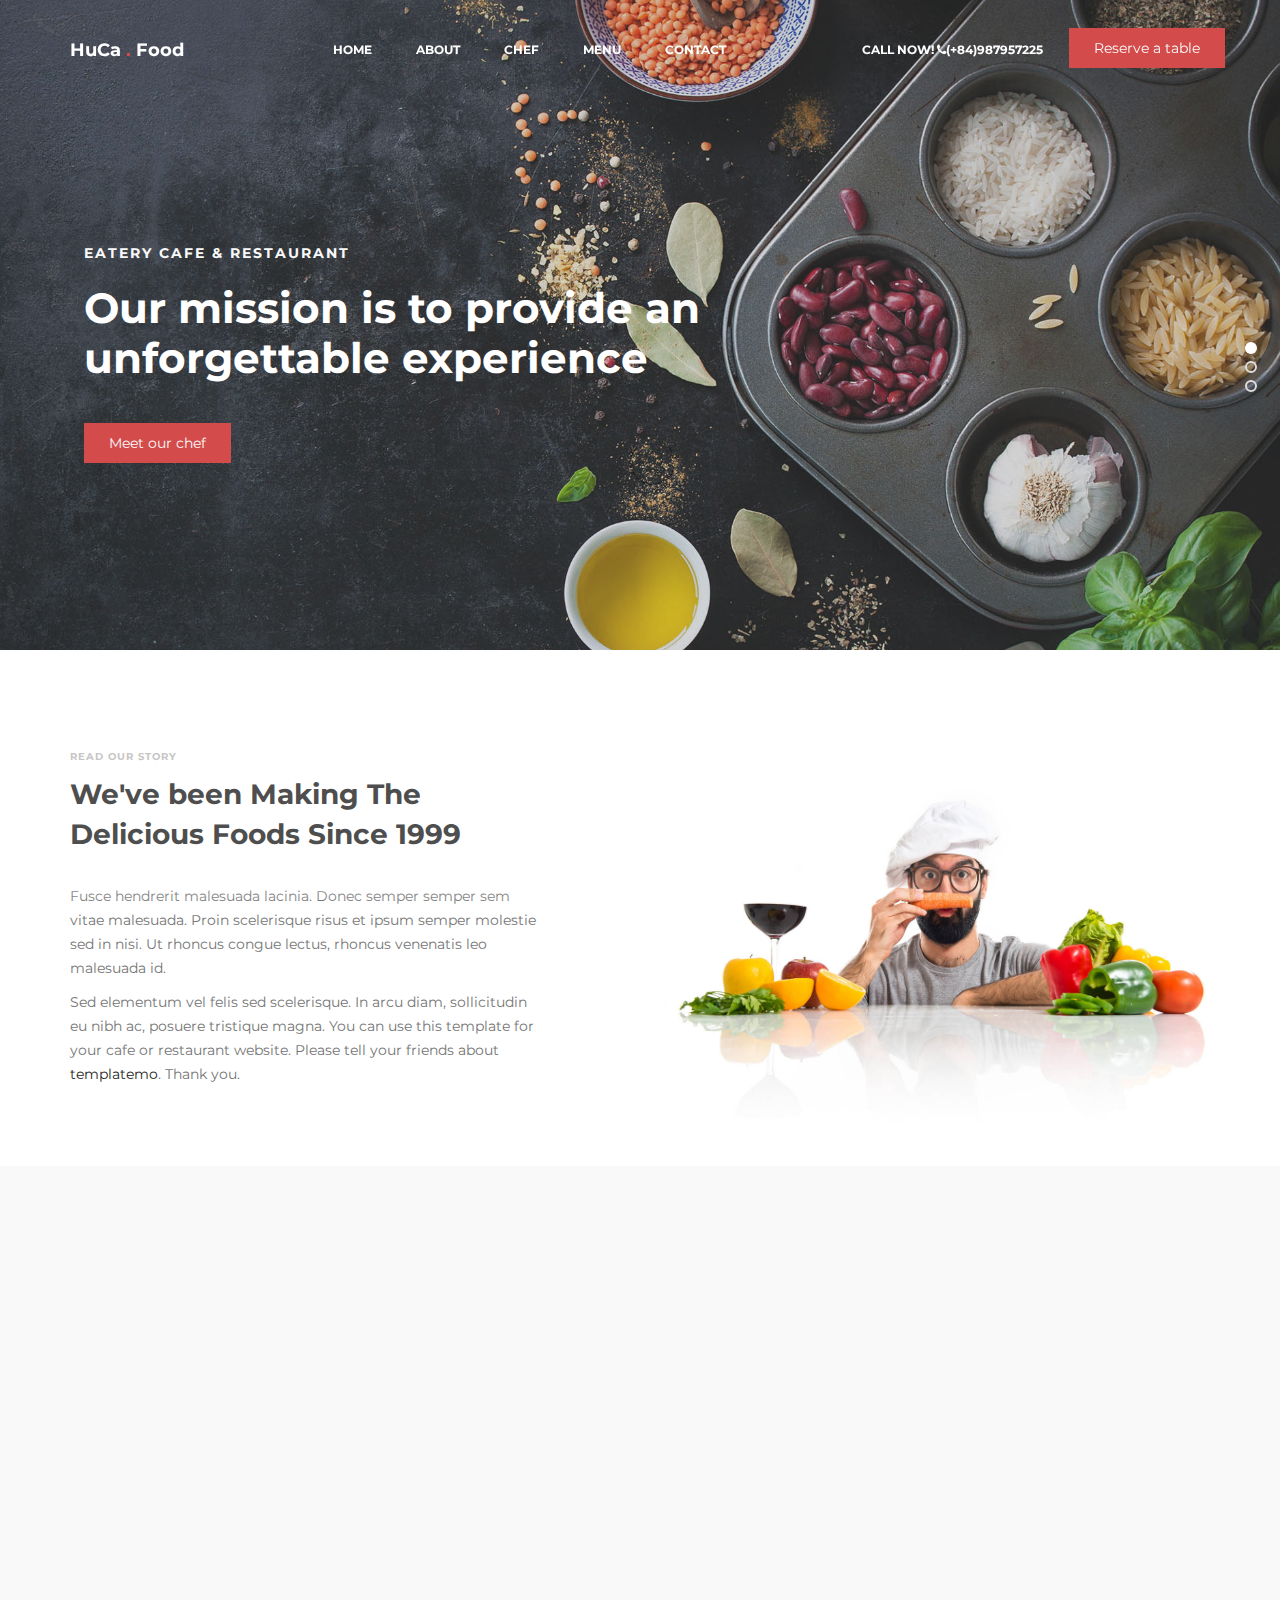
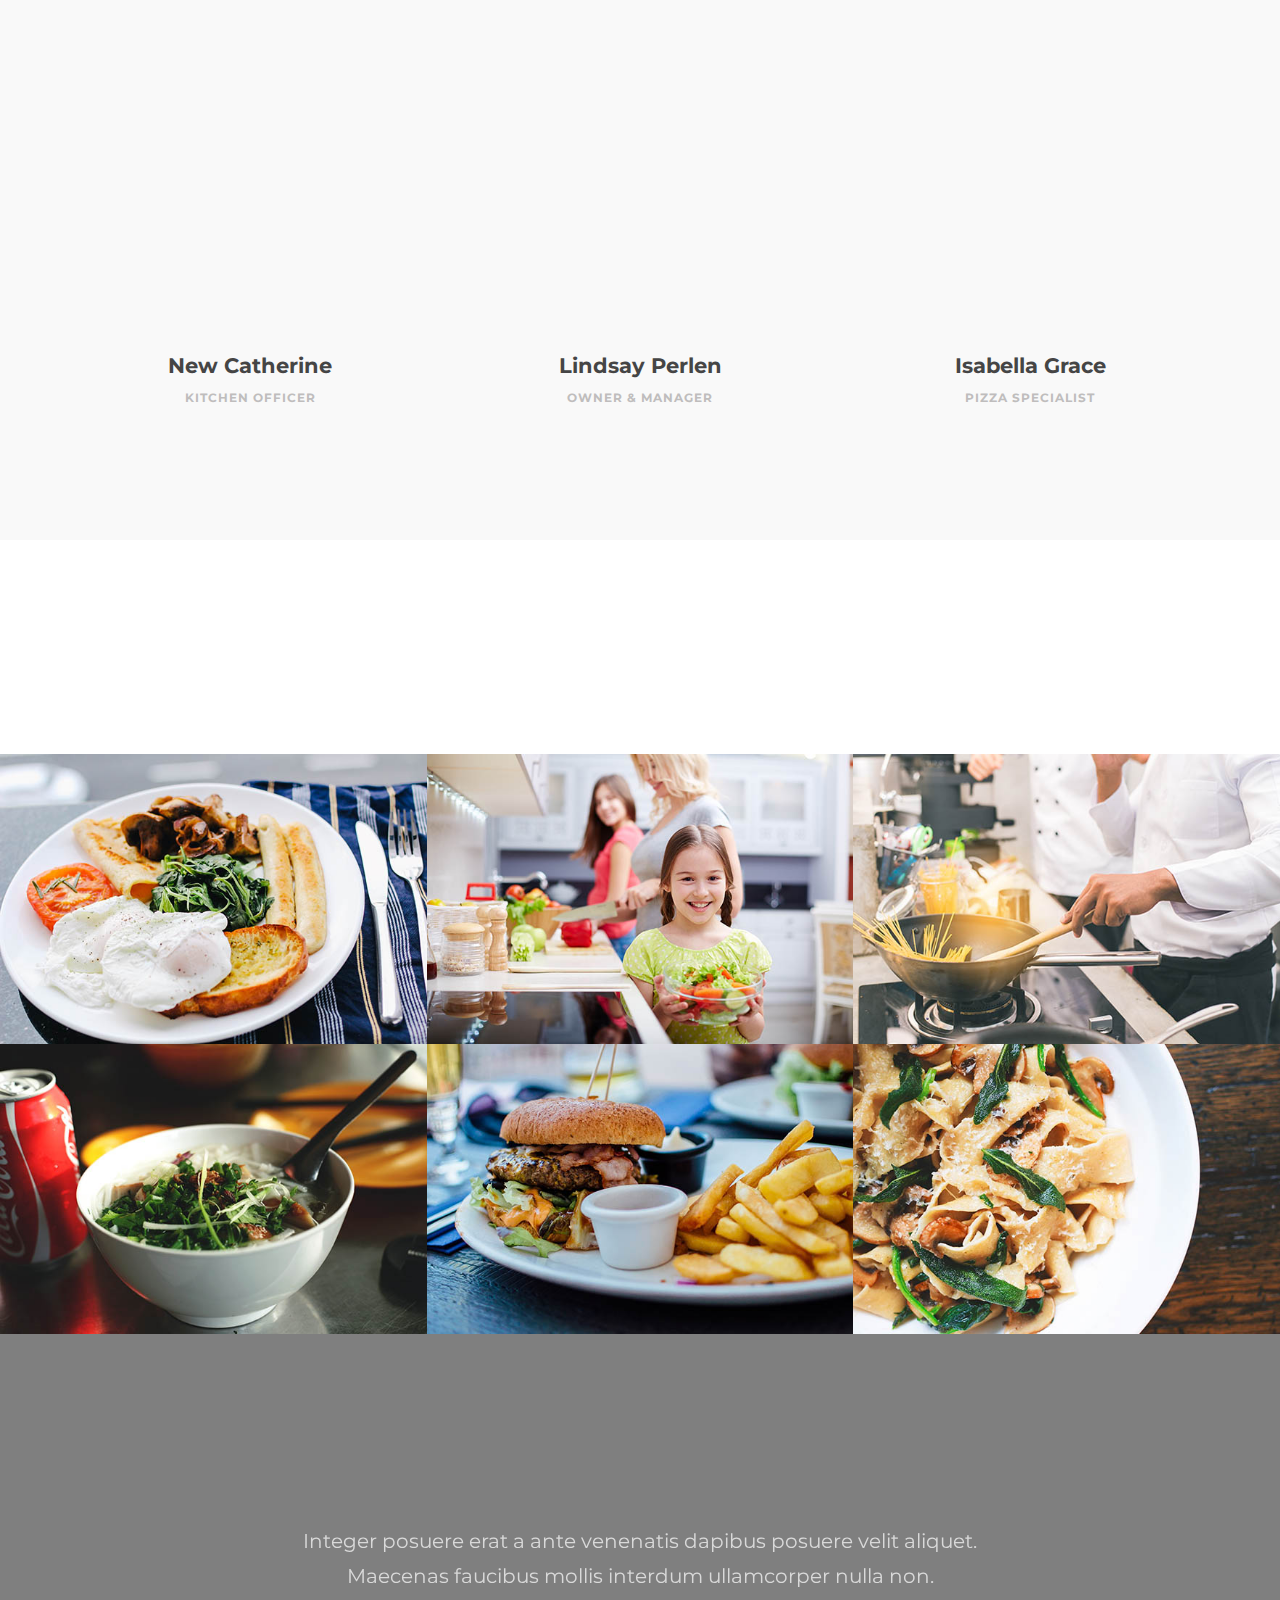
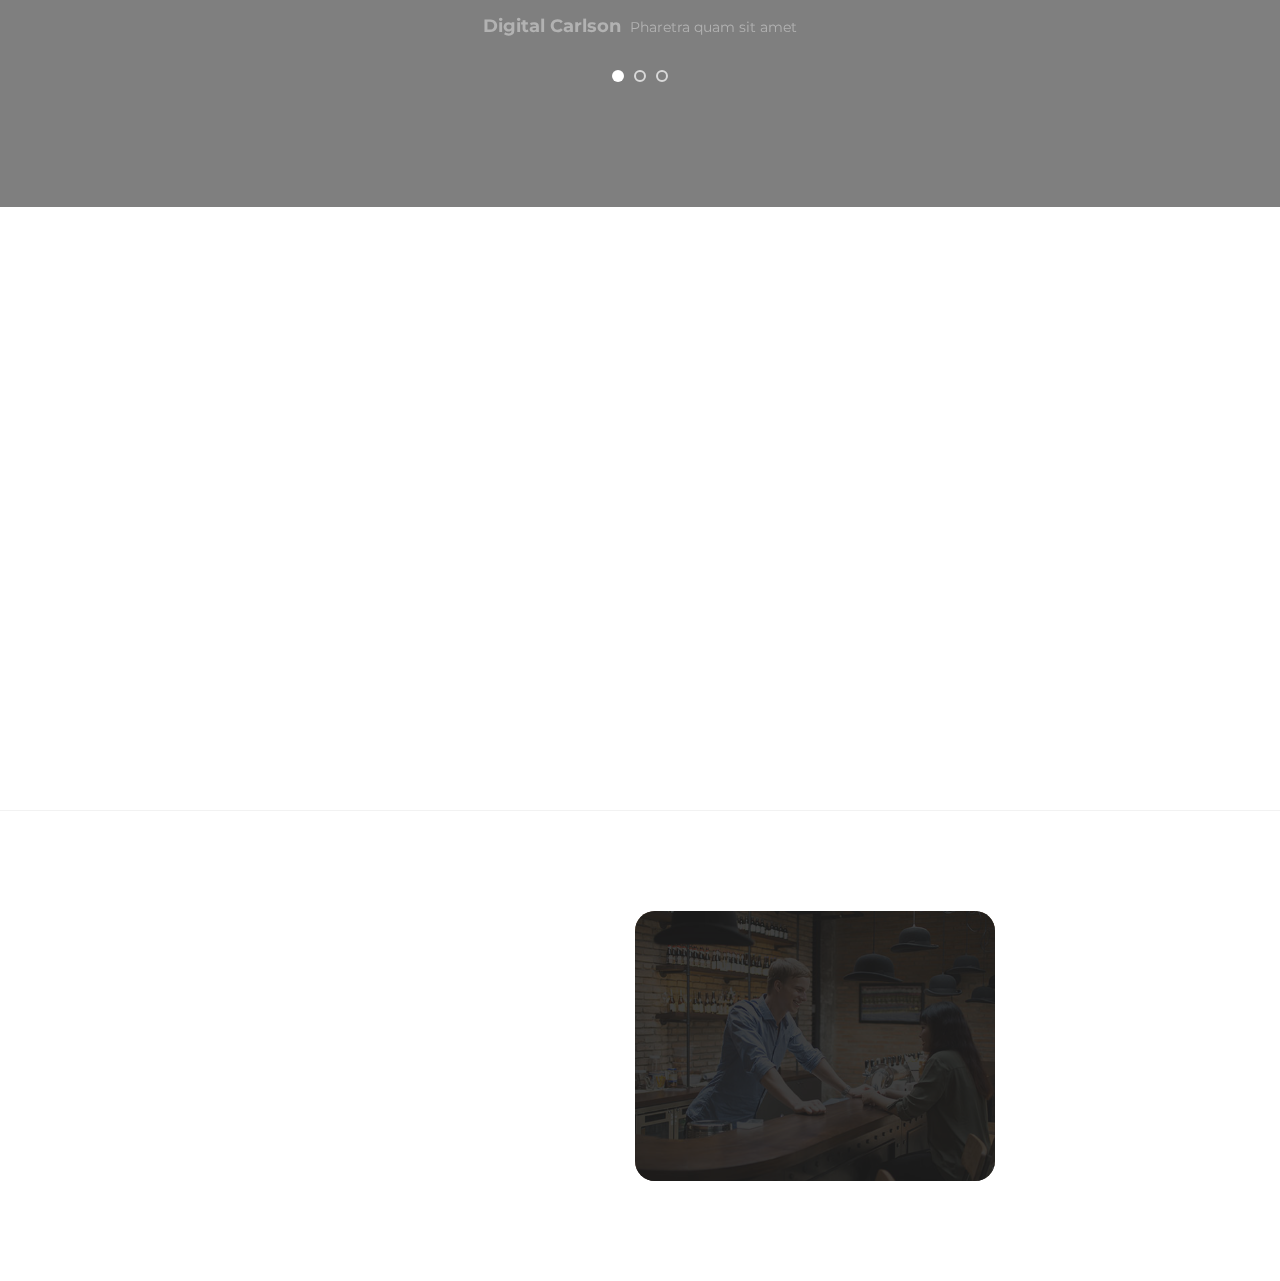
<file: index.htm>
<!DOCTYPE html>
<html lang="en">
<head>
     <title>HuCaFood - Ẩm thực Việt</title>
     <meta charset="UTF-8">
     <meta http-equiv="X-UA-Compatible" content="IE=Edge">
     <meta name="description" content="HuCaFood - Ẩm thực Việt">
     <meta name="keywords" content="hucafood, mon an viet, am thuc viet, am thuc, huca">
     <meta name="author" content="HuCa">
     <meta property="og:title" content="HuCaFood - Món ăn Việt">                
     <meta property="og:description" content="HuCaFood - Ẩm thực Việt">        
     <meta property="og:image" content="images/logo.png">
     <meta property="og:image:url" content="images/logo.png">
     <meta property="og:site_name" content="HuCaFood">
     <meta property="og:type" content="website">
     <link rel="icon" type="image/png" href="images/logo.png">
     <meta name="viewport" content="width=device-width, initial-scale=1, maximum-scale=1">

     <link rel="stylesheet" href="css/bootstrap.min.css">
     <link rel="stylesheet" href="css/font-awesome.min.css">
     <link rel="stylesheet" href="css/animate.css">
     <link rel="stylesheet" href="css/owl.carousel.css">
     <link rel="stylesheet" href="css/owl.theme.default.min.css">
     <link rel="stylesheet" href="css/magnific-popup.css">

     <!-- MAIN CSS -->
     <link rel="stylesheet" href="css/templatemo-style.css">

</head>
<body>

     <!-- PRE LOADER -->
     <section class="preloader">
          <div class="spinner">

               <span class="spinner-rotate"></span>
               
          </div>
     </section>


     <!-- MENU -->
     <section class="navbar custom-navbar navbar-fixed-top" role="navigation">
          <div class="container">

               <div class="navbar-header">
                    <button class="navbar-toggle" data-toggle="collapse" data-target=".navbar-collapse">
                         <span class="icon icon-bar"></span>
                         <span class="icon icon-bar"></span>
                         <span class="icon icon-bar"></span>
                    </button>

                    <!-- lOGO TEXT HERE -->
                    <a href="index.html" class="navbar-brand">HuCa <span>.</span> Food</a>
               </div>

               <!-- MENU LINKS -->
               <div class="collapse navbar-collapse">
                    <ul class="nav navbar-nav navbar-nav-first">
                         <li><a href="#home" class="smoothScroll">Home</a></li>
                         <li><a href="#about" class="smoothScroll">About</a></li>
                         <li><a href="#team" class="smoothScroll">Chef</a></li>
                         <li><a href="#menu" class="smoothScroll">Menu</a></li>
                         <li><a href="#contact" class="smoothScroll">Contact</a></li>
                    </ul>

                    <ul class="nav navbar-nav navbar-right">
                         <li><a href="tel:+84987957225">Call Now! <i class="fa fa-phone"></i>(+84)987957225</a></li>
                         <a href="#footer" class="section-btn">Reserve a table</a>
                    </ul>
               </div>

          </div>
     </section>


     <!-- HOME -->
     <section id="home" class="slider" data-stellar-background-ratio="0.5">
          <div class="row">

                    <div class="owl-carousel owl-theme">
                         <div class="item item-first">
                              <div class="caption">
                                   <div class="container">
                                        <div class="col-md-8 col-sm-12">
                                             <h3>Eatery Cafe &amp; Restaurant</h3>
                                             <h1>Our mission is to provide an unforgettable experience</h1>
                                             <a href="#team" class="section-btn btn btn-default smoothScroll">Meet our chef</a>
                                        </div>
                                   </div>
                              </div>
                         </div>

                         <div class="item item-second">
                              <div class="caption">
                                   <div class="container">
                                        <div class="col-md-8 col-sm-12">
                                             <h3>Your Perfect Breakfast</h3>
                                             <h1>The best dinning quality can be here too!</h1>
                                             <a href="#menu" class="section-btn btn btn-default smoothScroll">Discover menu</a>
                                        </div>
                                   </div>
                              </div>
                         </div>

                         <div class="item item-third">
                              <div class="caption">
                                   <div class="container">
                                        <div class="col-md-8 col-sm-12">
                                             <h3>New Restaurant in Town</h3>
                                             <h1>Enjoy our special menus every Sunday and Friday</h1>
                                             <a href="#contact" class="section-btn btn btn-default smoothScroll">Reservation</a>
                                        </div>
                                   </div>
                              </div>
                         </div>
                    </div>

          </div>
     </section>


     <!-- ABOUT -->
     <section id="about" data-stellar-background-ratio="0.5">
          <div class="container">
               <div class="row">

                    <div class="col-md-6 col-sm-12">
                         <div class="about-info">
                              <div class="section-title wow fadeInUp" data-wow-delay="0.2s">
                                   <h4>Read our story</h4>
                                   <h2>We've been Making The Delicious Foods Since 1999</h2>
                              </div>

                              <div class="wow fadeInUp" data-wow-delay="0.4s">
                                   <p>Fusce hendrerit malesuada lacinia. Donec semper semper sem vitae malesuada. Proin scelerisque risus et ipsum semper molestie sed in nisi. Ut rhoncus congue lectus, rhoncus venenatis leo malesuada id.</p>
                                   <p>Sed elementum vel felis sed scelerisque. In arcu diam, sollicitudin eu nibh ac, posuere tristique magna. You can use this template for your cafe or restaurant website. Please tell your friends about <a href="https://plus.google.com/+templatemo" target="_parent">templatemo</a>. Thank you.</p>
                              </div>
                         </div>
                    </div>

                    <div class="col-md-6 col-sm-12">
                         <div class="wow fadeInUp about-image" data-wow-delay="0.6s">
                              <img src="images/about-image.jpg" class="img-responsive" alt="">
                         </div>
                    </div>
                    
               </div>
          </div>
     </section>


     <!-- TEAM -->
     <section id="team" data-stellar-background-ratio="0.5">
          <div class="container">
               <div class="row">

                    <div class="col-md-12 col-sm-12">
                         <div class="section-title wow fadeInUp" data-wow-delay="0.1s">
                              <h2>Meet our chefs</h2>
                              <h4>They are nice &amp; friendly</h4>
                         </div>
                    </div>

                    <div class="col-md-4 col-sm-4">
                         <div class="team-thumb wow fadeInUp" data-wow-delay="0.2s">
                              <img src="images/team-image1.jpg" class="img-responsive" alt="">
                                   <div class="team-hover">
                                        <div class="team-item">
                                             <h4>Duis vel lacus id magna mattis vehicula</h4> 
                                             <ul class="social-icon">
                                                  <li><a href="#" class="fa fa-linkedin-square"></a></li>
                                                  <li><a href="#" class="fa fa-envelope-o"></a></li>
                                             </ul>
                                        </div>
                                   </div>
                         </div>
                         <div class="team-info">
                              <h3>New Catherine</h3>
                              <p>Kitchen Officer</p>
                         </div>
                    </div>

                    <div class="col-md-4 col-sm-4">
                         <div class="team-thumb wow fadeInUp" data-wow-delay="0.4s">
                              <img src="images/team-image2.jpg" class="img-responsive" alt="">
                                   <div class="team-hover">
                                        <div class="team-item">
                                             <h4>Cras suscipit neque quis odio feugiat</h4>
                                             <ul class="social-icon">
                                                  <li><a href="#" class="fa fa-instagram"></a></li>
                                                  <li><a href="#" class="fa fa-flickr"></a></li>
                                             </ul>
                                        </div>
                                   </div>
                         </div>
                         <div class="team-info">
                              <h3>Lindsay Perlen</h3>
                              <p>Owner &amp; Manager</p>
                         </div>
                    </div>

                    <div class="col-md-4 col-sm-4">
                         <div class="team-thumb wow fadeInUp" data-wow-delay="0.6s">
                              <img src="images/team-image3.jpg" class="img-responsive" alt="">
                                   <div class="team-hover">
                                        <div class="team-item">
                                             <h4>Etiam auctor enim tristique faucibus</h4>
                                             <ul class="social-icon">
                                                  <li><a href="#" class="fa fa-github"></a></li>
                                                  <li><a href="#" class="fa fa-google"></a></li>
                                             </ul>
                                        </div>
                                   </div>
                         </div>
                         <div class="team-info">
                              <h3>Isabella Grace</h3>
                              <p>Pizza Specialist</p>
                         </div>
                    </div>
                    
               </div>
          </div>
     </section>


     <!-- MENU-->
     <section id="menu" data-stellar-background-ratio="0.5">
          <div class="container">
               <div class="row">

                    <div class="col-md-12 col-sm-12">
                         <div class="section-title wow fadeInUp" data-wow-delay="0.1s">
                              <h2>Our Menus</h2>
                              <h4>Tea Time &amp; Dining</h4>
                         </div>
                    </div>

                    <div class="col-md-4 col-sm-6">
                         <!-- MENU THUMB -->
                         <div class="menu-thumb">
                              <a href="images/menu-image1.jpg" class="image-popup" title="American Breakfast">
                                   <img src="images/menu-image1.jpg" class="img-responsive" alt="">

                                   <div class="menu-info">
                                        <div class="menu-item">
                                             <h3>American Breakfast</h3>
                                             <p>Tomato / Eggs / Sausage</p>
                                        </div>
                                        <div class="menu-price">
                                             <span>$25</span>
                                        </div>
                                   </div>
                              </a>
                         </div>
                    </div>

                    <div class="col-md-4 col-sm-6">
                         <!-- MENU THUMB -->
                         <div class="menu-thumb">
                              <a href="images/menu-image2.jpg" class="image-popup" title="Self-made Salad">
                                   <img src="images/menu-image2.jpg" class="img-responsive" alt="">

                                   <div class="menu-info">
                                        <div class="menu-item">
                                             <h3>Self-made Salad</h3>
                                             <p>Green / Fruits / Healthy</p>
                                        </div>
                                        <div class="menu-price">
                                             <span>$18</span>
                                        </div>
                                   </div>
                              </a>
                         </div>
                    </div>

                    <div class="col-md-4 col-sm-6">
                         <!-- MENU THUMB -->
                         <div class="menu-thumb">
                              <a href="images/menu-image3.jpg" class="image-popup" title="Chinese Noodle">
                                   <img src="images/menu-image3.jpg" class="img-responsive" alt="">

                                   <div class="menu-info">
                                        <div class="menu-item">
                                             <h3>Chinese Noodle</h3>
                                             <p>Pepper / Chicken / Vegetables</p>
                                        </div>
                                        <div class="menu-price">
                                             <span>$34</span>
                                        </div>
                                   </div>
                              </a>
                         </div>
                    </div>

                    <div class="col-md-4 col-sm-6">
                         <!-- MENU THUMB -->
                         <div class="menu-thumb">
                              <a href="images/menu-image4.jpg" class="image-popup" title="Rice Soup">
                                   <img src="images/menu-image4.jpg" class="img-responsive" alt="">

                                   <div class="menu-info">
                                        <div class="menu-item">
                                             <h3>Rice Soup</h3>
                                             <p>Green / Chicken</p>
                                        </div>
                                        <div class="menu-price">
                                             <span>$28</span>
                                        </div>
                                   </div>
                              </a>
                         </div>
                    </div>

                    <div class="col-md-4 col-sm-6">
                         <!-- MENU THUMB -->
                         <div class="menu-thumb">
                              <a href="images/menu-image5.jpg" class="image-popup" title="Project title">
                                   <img src="images/menu-image5.jpg" class="img-responsive" alt="">

                                   <div class="menu-info">
                                        <div class="menu-item">
                                             <h3>Deli Burger</h3>
                                             <p>Beef / Fried Potatoes</p>
                                        </div>
                                        <div class="menu-price">
                                             <span>$46</span>
                                        </div>
                                   </div>
                              </a>
                         </div>
                    </div>

                    <div class="col-md-4 col-sm-6">
                         <!-- MENU THUMB -->
                         <div class="menu-thumb">
                              <a href="images/menu-image6.jpg" class="image-popup" title="Project title">
                                   <img src="images/menu-image6.jpg" class="img-responsive" alt="">

                                   <div class="menu-info">
                                        <div class="menu-item">
                                             <h3>Big Flat Fried</h3>
                                             <p>Pepper / Crispy</p>
                                        </div>
                                        <div class="menu-price">
                                             <span>$30</span>
                                        </div>
                                   </div>
                              </a>
                         </div>
                    </div>


               </div>
          </div>
     </section>


     <!-- TESTIMONIAL -->
     <section id="testimonial" data-stellar-background-ratio="0.5">
          <div class="overlay"></div>
          <div class="container">
               <div class="row">

                    <div class="col-md-12 col-sm-12">
                         <div class="section-title wow fadeInUp" data-wow-delay="0.1s">
                              <h2>Testimonials</h2>
                         </div>
                    </div>  

                    <div class="col-md-offset-2 col-md-8 col-sm-12">
                         <div class="owl-carousel owl-theme">
                              <div class="item">
                                   <p>Integer posuere erat a ante venenatis dapibus posuere velit aliquet. Maecenas faucibus mollis interdum ullamcorper nulla non.</p>
                                        <div class="tst-author">
                                             <h4>Digital Carlson</h4>
                                             <span>Pharetra quam sit amet</span>
                                        </div>
                              </div>

                              <div class="item">
                                   <p>Pellentesque habitant morbi tristique senectus et netus et malesuada fames ac turpis egestas. Sed vestibulum orci quam.</p>
                                        <div class="tst-author">
                                             <h4>Johnny Stephen</h4>
                                             <span>Magna nisi porta ligula</span>
                                        </div>
                              </div>

                              <div class="item">
                                   <p>Vivamus aliquet felis eu diam ultricies congue. Morbi porta lorem nec consectetur porta quis dui elit habitant morbi.</p>
                                        <div class="tst-author">
                                             <h4>Jessie White</h4>
                                             <span>Vitae lacinia augue urna quis</span>
                                        </div>
                              </div>

                         </div>
                    </div>

               </div>
          </div>
     </section>  


     <!-- CONTACT -->
     <section id="contact" data-stellar-background-ratio="0.5">
          <div class="container">
               <div class="row">
	<!-- How to change your own map point
            1. Go to Google Maps
            2. Click on your location point
            3. Click "Share" and choose "Embed map" tab
            4. Copy only URL and paste it within the src="" field below
	-->
                    <div class="wow fadeInUp col-md-6 col-sm-12" data-wow-delay="0.4s">
                         <div id="google-map">
                              <iframe src="https://www.google.com/maps/embed?pb=!1m18!1m12!1m3!1d3647.3030413476204!2d100.5641230193719!3d13.757206847615207!2m3!1f0!2f0!3f0!3m2!1i1024!2i768!4f13.1!3m3!1m2!1s0x0%3A0xf51ce6427b7918fc!2sG+Tower!5e0!3m2!1sen!2sth!4v1510722015945" allowfullscreen></iframe>
                         </div>
                    </div>    

                    <div class="col-md-6 col-sm-12">

                         <div class="col-md-12 col-sm-12">
                              <div class="section-title wow fadeInUp" data-wow-delay="0.1s">
                                   <h2>Contact Us</h2>
                              </div>
                         </div>

                         <!-- CONTACT FORM -->
                         <form action="" method="post" class="wow fadeInUp" id="contact-form" role="form" data-wow-delay="0.8s">

                              <!-- IF MAIL SENT SUCCESSFUL  // connect this with custom JS -->
                              <h6 class="text-success">Your message has been sent successfully.</h6>
                              
                              <!-- IF MAIL NOT SENT -->
                              <h6 class="text-danger">E-mail must be valid and message must be longer than 1 character.</h6>

                              <div class="col-md-6 col-sm-6">
                                   <input type="text" class="form-control" id="cf-name" name="name" placeholder="Full name">
                              </div>

                              <div class="col-md-6 col-sm-6">
                                   <input type="email" class="form-control" id="cf-email" name="email" placeholder="Email address">
                              </div>

                              <div class="col-md-12 col-sm-12">
                                   <input type="text" class="form-control" id="cf-subject" name="subject" placeholder="Subject">

                                   <textarea class="form-control" rows="6" id="cf-message" name="message" placeholder="Tell about your project"></textarea>

                                   <button type="submit" class="form-control" id="cf-submit" name="submit">Send Message</button>
                              </div>
                         </form>
                    </div>

               </div>
          </div>
     </section>          


     <!-- FOOTER -->
     <footer id="footer" data-stellar-background-ratio="0.5">
          <div class="container">
               <div class="row">

                    <div class="col-md-3 col-sm-8">
                         <div class="footer-info">
                              <div class="section-title">
                                   <h2 class="wow fadeInUp" data-wow-delay="0.2s">Find us</h2>
                              </div>
                              <address class="wow fadeInUp" data-wow-delay="0.4s">
                                   <p>103 Hoang Hoa Tham Street, Ward 13, District Tan Binh, Ho Chi Minh city, Vietnam</p>
                              </address>
                         </div>
                    </div>

                    <div class="col-md-3 col-sm-8">
                         <div class="footer-info">
                              <div class="section-title">
                                   <h2 class="wow fadeInUp" data-wow-delay="0.2s">Reservation</h2>
                              </div>
                              <address class="wow fadeInUp" data-wow-delay="0.4s">
                                   <p><a href="tel:+84987957225">Tel: (+84)987-957-225</p></a>
                                   <p><a href="mailto:info@hucafood.com">info@hucafood.com</a></p>
                                   <p>LINE: hucafood247 </p>
                              </address>
                         </div>
                    </div>

                    <div class="col-md-4 col-sm-8">
                         <div class="footer-info footer-open-hour">
                              <div class="section-title">
                                   <h2 class="wow fadeInUp" data-wow-delay="0.2s">Open Hours</h2>
                              </div>
                              <div class="wow fadeInUp" data-wow-delay="0.4s">
                                   <p>Monday: Closed</p>
                                   <div>
                                        <strong>Tuesday to Friday</strong>
                                        <p>7:00 AM - 9:00 PM</p>
                                   </div>
                                   <div>
                                        <strong>Saturday - Sunday</strong>
                                        <p>11:00 AM - 10:00 PM</p>
                                   </div>
                              </div>
                         </div>
                    </div>

                    <div class="col-md-2 col-sm-4">
                         <ul class="wow fadeInUp social-icon" data-wow-delay="0.4s">
                              <li><a href="https://www.facebook.com/itnguyenhung" class="fa fa-facebook-square" attr="facebook icon"></a></li>
                              <li><a href="https://twitter.com/vfahungnv" class="fa fa-twitter"></a></li>
                              <li><a href="#" class="fa fa-instagram"></a></li>
                              <li><a href="https://plus.google.com/u/0/+H%C3%B9ngNguy%E1%BB%85nNV" class="fa fa-google"></a></li>
                         </ul>

                         <div class="wow fadeInUp copyright-text" data-wow-delay="0.8s"> 
                              <p><br>Copyright &copy; 2018 <br>HuCa Inc 
                              
                              <br><br>Design: <a rel="nofollow" href="#" target="_parent">HuCaFood</a></p>
                         </div>
                    </div>
                    
               </div>
          </div>
     </footer>


     <!-- SCRIPTS -->
     <script src="js/jquery.js"></script>
     <script src="js/bootstrap.min.js"></script>
     <script src="js/jquery.stellar.min.js"></script>
     <script src="js/wow.min.js"></script>
     <script src="js/owl.carousel.min.js"></script>
     <script src="js/jquery.magnific-popup.min.js"></script>
     <script src="js/smoothscroll.js"></script>
     <script src="js/custom.js"></script>

</body>
</html>
</file>
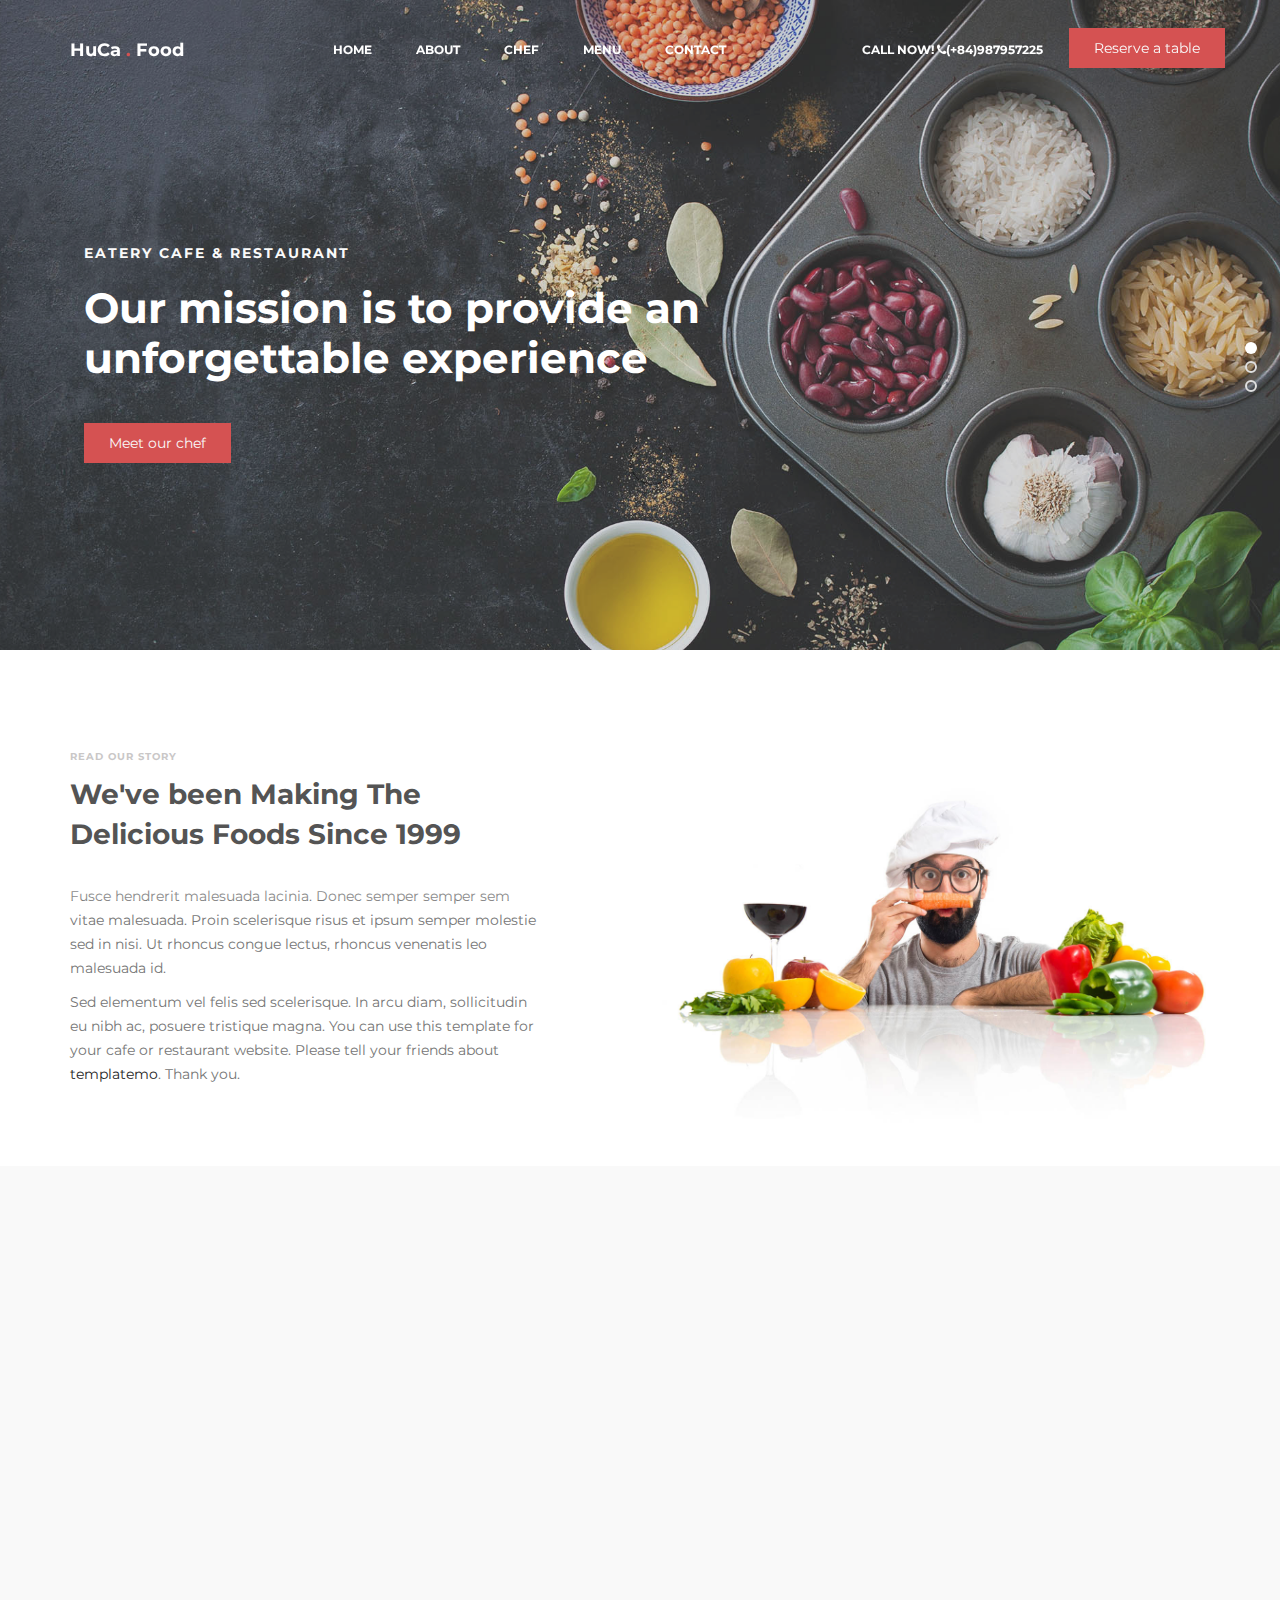
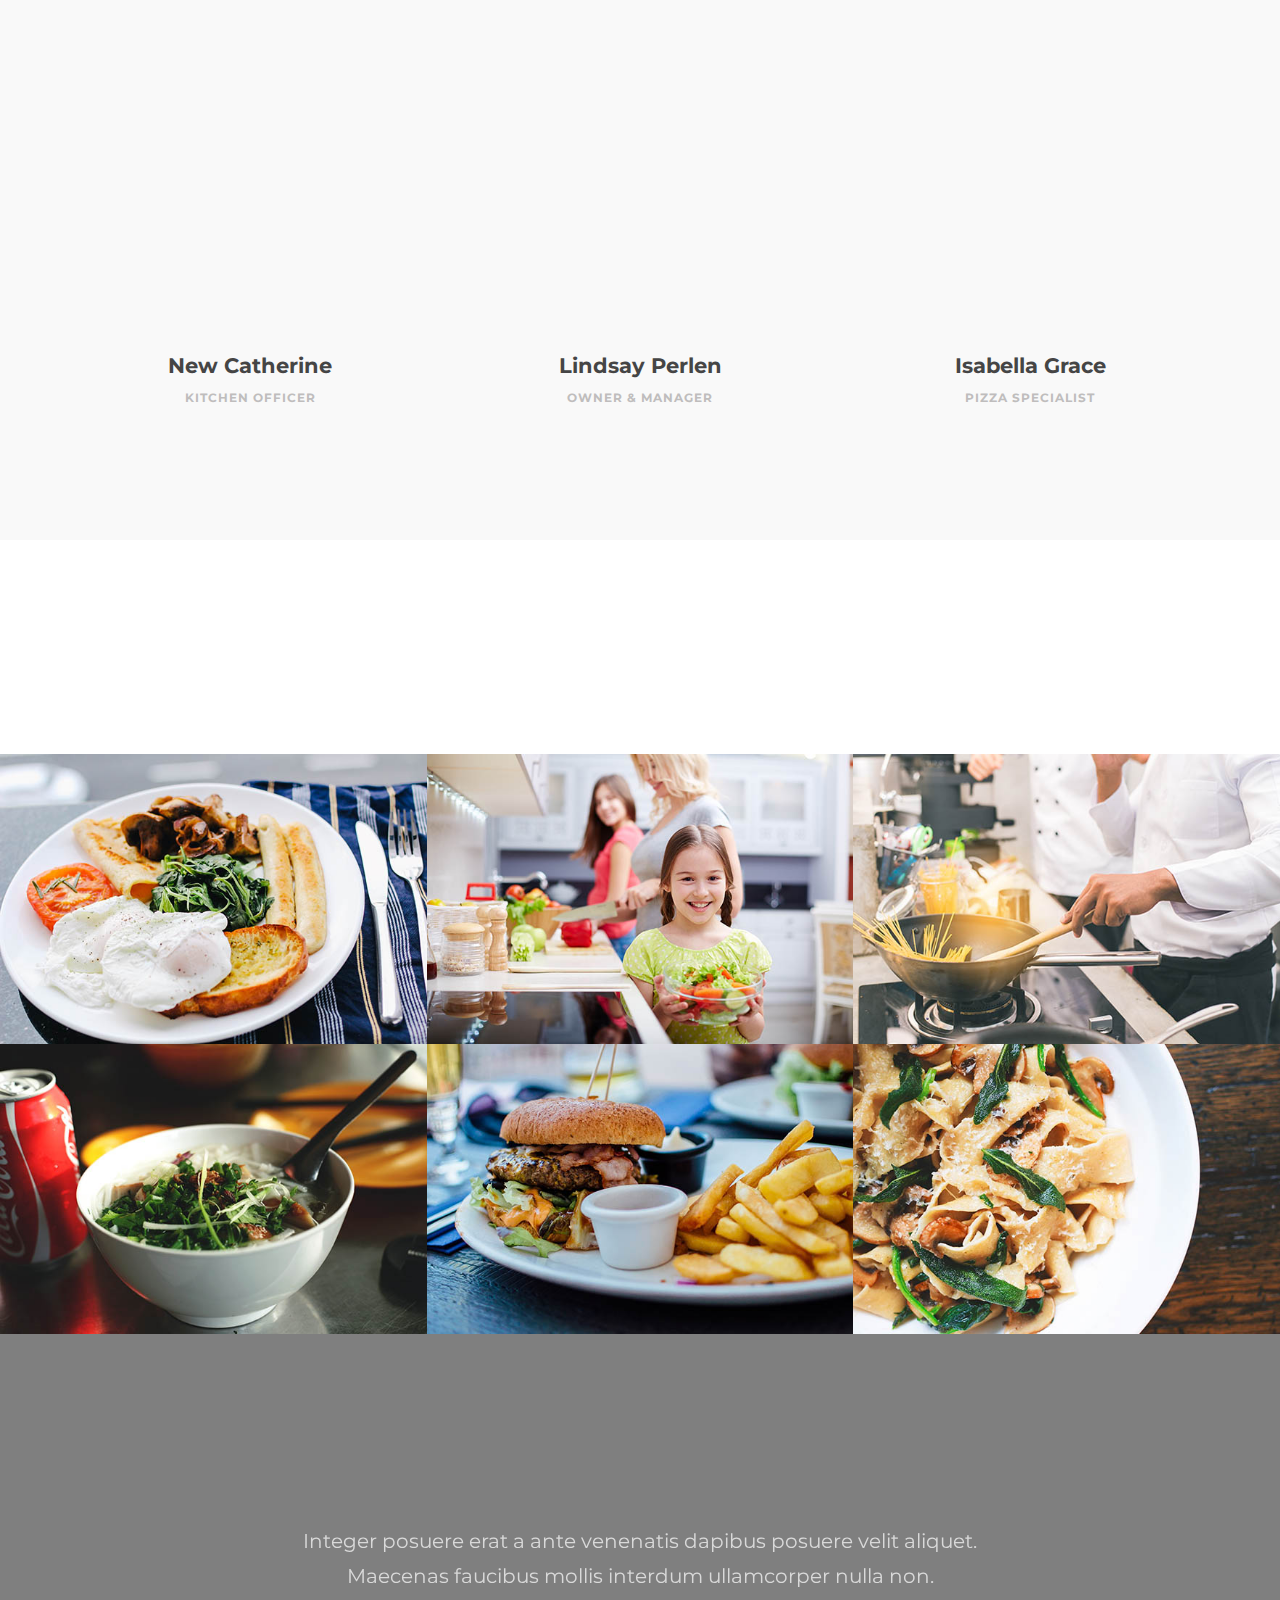
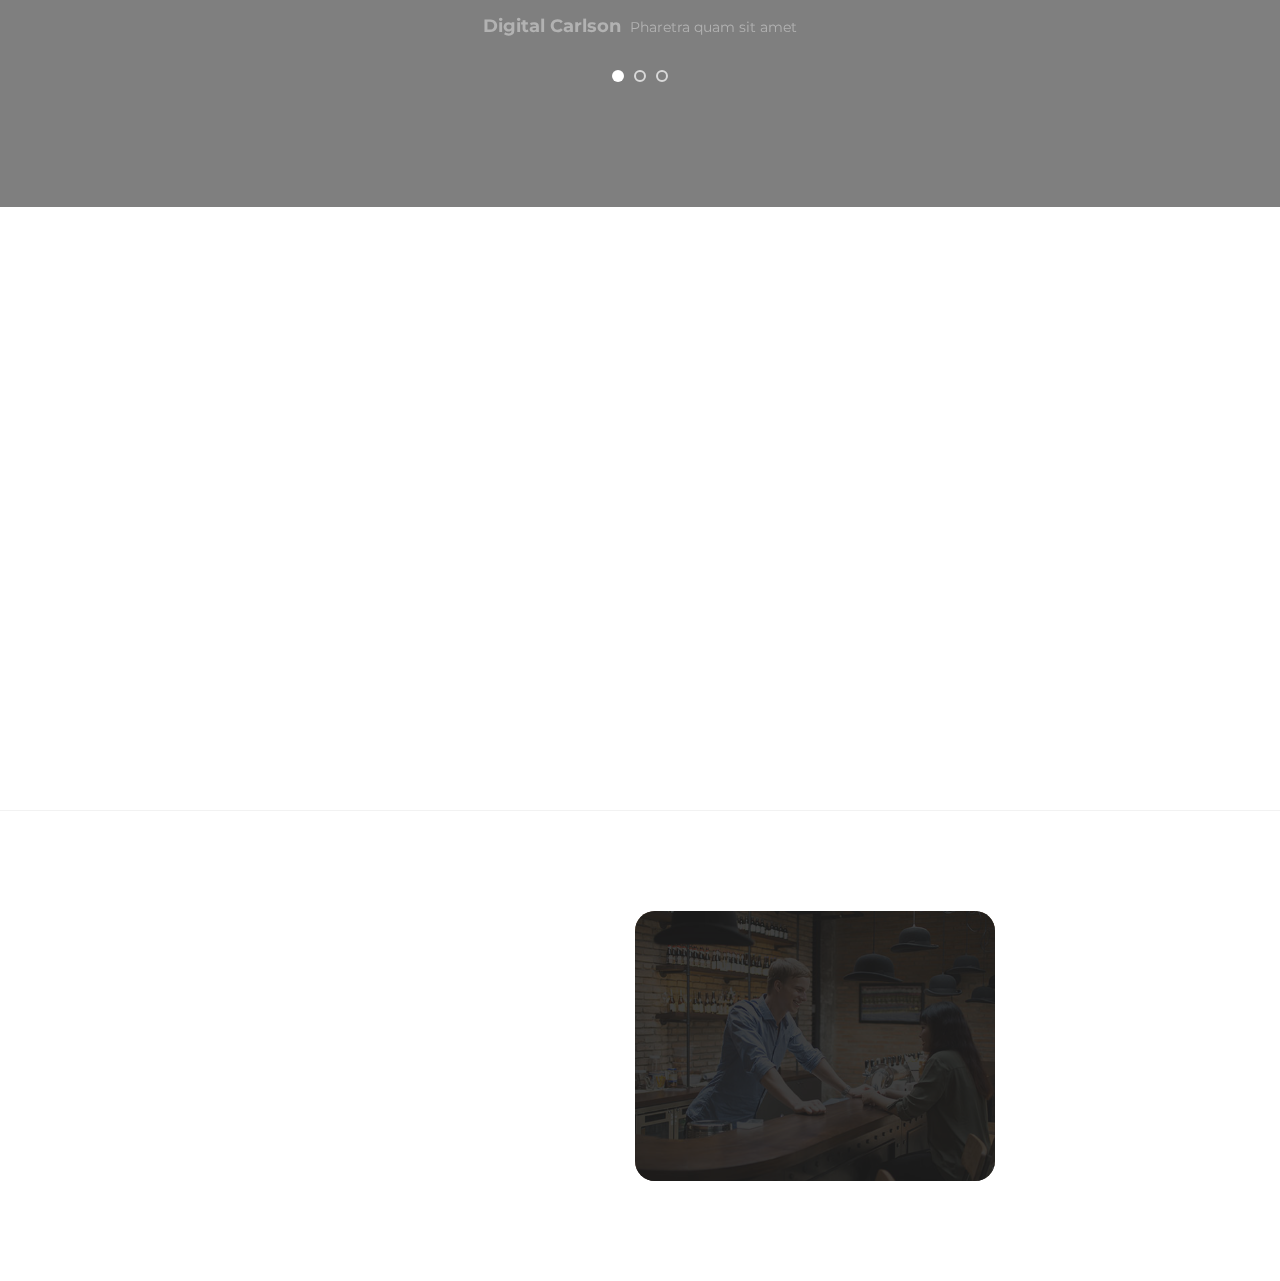
<file: index.html>
<!DOCTYPE html>
<html lang="en">
<head>

     <title>HuCaFood - Ẩm thực Việt</title>
     <meta charset="UTF-8">
     <meta http-equiv="X-UA-Compatible" content="IE=Edge">
     <meta name="description" content="HuCaFood - Ẩm thực Việt">
     <meta name="keywords" content="hucafood, mon an viet, am thuc viet, am thuc, huca">
     <meta name="author" content="HuCa">
     <meta property="og:title" content="HuCaFood - Món ăn Việt">                
     <meta property="og:description" content="HuCaFood - Ẩm thực Việt">        
     <meta property="og:image" content="images/logo.png">
     <meta property="og:image:url" content="images/logo.png">
     <meta property="og:site_name" content="HuCaFood">
     <meta property="og:type" content="website">
     <link rel="icon" type="image/png" href="images/logo.png">
     <meta name="viewport" content="width=device-width, initial-scale=1, maximum-scale=1">

     <link rel="stylesheet" href="css/bootstrap.min.css">
     <link rel="stylesheet" href="css/font-awesome.min.css">
     <link rel="stylesheet" href="css/animate.css">
     <link rel="stylesheet" href="css/owl.carousel.css">
     <link rel="stylesheet" href="css/owl.theme.default.min.css">
     <link rel="stylesheet" href="css/magnific-popup.css">

     <!-- MAIN CSS -->
     <link rel="stylesheet" href="css/templatemo-style.css">

</head>
<body>

     <!-- PRE LOADER -->
     <section class="preloader">
          <div class="spinner">

               <span class="spinner-rotate"></span>
               
          </div>
     </section>


     <!-- MENU -->
     <section class="navbar custom-navbar navbar-fixed-top" role="navigation">
          <div class="container">

               <div class="navbar-header">
                    <button class="navbar-toggle" data-toggle="collapse" data-target=".navbar-collapse">
                         <span class="icon icon-bar"></span>
                         <span class="icon icon-bar"></span>
                         <span class="icon icon-bar"></span>
                    </button>

                    <!-- lOGO TEXT HERE -->
                    <a href="index.html" class="navbar-brand">HuCa <span>.</span> Food</a>
               </div>

               <!-- MENU LINKS -->
               <div class="collapse navbar-collapse">
                    <ul class="nav navbar-nav navbar-nav-first">
                         <li><a href="#home" class="smoothScroll">Home</a></li>
                         <li><a href="#about" class="smoothScroll">About</a></li>
                         <li><a href="#team" class="smoothScroll">Chef</a></li>
                         <li><a href="#menu" class="smoothScroll">Menu</a></li>
                         <li><a href="#contact" class="smoothScroll">Contact</a></li>
                    </ul>

                    <ul class="nav navbar-nav navbar-right">
                         <li><a href="tel:+84987957225">Call Now! <i class="fa fa-phone"></i>(+84)987957225</a></li>
                         <a href="#footer" class="section-btn">Reserve a table</a>
                    </ul>
               </div>

          </div>
     </section>


     <!-- HOME -->
     <section id="home" class="slider" data-stellar-background-ratio="0.5">
          <div class="row">

                    <div class="owl-carousel owl-theme">
                         <div class="item item-first">
                              <div class="caption">
                                   <div class="container">
                                        <div class="col-md-8 col-sm-12">
                                             <h3>Eatery Cafe &amp; Restaurant</h3>
                                             <h1>Our mission is to provide an unforgettable experience</h1>
                                             <a href="#team" class="section-btn btn btn-default smoothScroll">Meet our chef</a>
                                        </div>
                                   </div>
                              </div>
                         </div>

                         <div class="item item-second">
                              <div class="caption">
                                   <div class="container">
                                        <div class="col-md-8 col-sm-12">
                                             <h3>Your Perfect Breakfast</h3>
                                             <h1>The best dinning quality can be here too!</h1>
                                             <a href="#menu" class="section-btn btn btn-default smoothScroll">Discover menu</a>
                                        </div>
                                   </div>
                              </div>
                         </div>

                         <div class="item item-third">
                              <div class="caption">
                                   <div class="container">
                                        <div class="col-md-8 col-sm-12">
                                             <h3>New Restaurant in Town</h3>
                                             <h1>Enjoy our special menus every Sunday and Friday</h1>
                                             <a href="#contact" class="section-btn btn btn-default smoothScroll">Reservation</a>
                                        </div>
                                   </div>
                              </div>
                         </div>
                    </div>

          </div>
     </section>


     <!-- ABOUT -->
     <section id="about" data-stellar-background-ratio="0.5">
          <div class="container">
               <div class="row">

                    <div class="col-md-6 col-sm-12">
                         <div class="about-info">
                              <div class="section-title wow fadeInUp" data-wow-delay="0.2s">
                                   <h4>Read our story</h4>
                                   <h2>We've been Making The Delicious Foods Since 1999</h2>
                              </div>

                              <div class="wow fadeInUp" data-wow-delay="0.4s">
                                   <p>Fusce hendrerit malesuada lacinia. Donec semper semper sem vitae malesuada. Proin scelerisque risus et ipsum semper molestie sed in nisi. Ut rhoncus congue lectus, rhoncus venenatis leo malesuada id.</p>
                                   <p>Sed elementum vel felis sed scelerisque. In arcu diam, sollicitudin eu nibh ac, posuere tristique magna. You can use this template for your cafe or restaurant website. Please tell your friends about <a href="https://plus.google.com/+templatemo" target="_parent">templatemo</a>. Thank you.</p>
                              </div>
                         </div>
                    </div>

                    <div class="col-md-6 col-sm-12">
                         <div class="wow fadeInUp about-image" data-wow-delay="0.6s">
                              <img src="images/about-image.jpg" class="img-responsive" alt="">
                         </div>
                    </div>
                    
               </div>
          </div>
     </section>


     <!-- TEAM -->
     <section id="team" data-stellar-background-ratio="0.5">
          <div class="container">
               <div class="row">

                    <div class="col-md-12 col-sm-12">
                         <div class="section-title wow fadeInUp" data-wow-delay="0.1s">
                              <h2>Meet our chefs</h2>
                              <h4>They are nice &amp; friendly</h4>
                         </div>
                    </div>

                    <div class="col-md-4 col-sm-4">
                         <div class="team-thumb wow fadeInUp" data-wow-delay="0.2s">
                              <img src="images/team-image1.jpg" class="img-responsive" alt="">
                                   <div class="team-hover">
                                        <div class="team-item">
                                             <h4>Duis vel lacus id magna mattis vehicula</h4> 
                                             <ul class="social-icon">
                                                  <li><a href="#" class="fa fa-linkedin-square"></a></li>
                                                  <li><a href="#" class="fa fa-envelope-o"></a></li>
                                             </ul>
                                        </div>
                                   </div>
                         </div>
                         <div class="team-info">
                              <h3>New Catherine</h3>
                              <p>Kitchen Officer</p>
                         </div>
                    </div>

                    <div class="col-md-4 col-sm-4">
                         <div class="team-thumb wow fadeInUp" data-wow-delay="0.4s">
                              <img src="images/team-image2.jpg" class="img-responsive" alt="">
                                   <div class="team-hover">
                                        <div class="team-item">
                                             <h4>Cras suscipit neque quis odio feugiat</h4>
                                             <ul class="social-icon">
                                                  <li><a href="#" class="fa fa-instagram"></a></li>
                                                  <li><a href="#" class="fa fa-flickr"></a></li>
                                             </ul>
                                        </div>
                                   </div>
                         </div>
                         <div class="team-info">
                              <h3>Lindsay Perlen</h3>
                              <p>Owner &amp; Manager</p>
                         </div>
                    </div>

                    <div class="col-md-4 col-sm-4">
                         <div class="team-thumb wow fadeInUp" data-wow-delay="0.6s">
                              <img src="images/team-image3.jpg" class="img-responsive" alt="">
                                   <div class="team-hover">
                                        <div class="team-item">
                                             <h4>Etiam auctor enim tristique faucibus</h4>
                                             <ul class="social-icon">
                                                  <li><a href="#" class="fa fa-github"></a></li>
                                                  <li><a href="#" class="fa fa-google"></a></li>
                                             </ul>
                                        </div>
                                   </div>
                         </div>
                         <div class="team-info">
                              <h3>Isabella Grace</h3>
                              <p>Pizza Specialist</p>
                         </div>
                    </div>
                    
               </div>
          </div>
     </section>


     <!-- MENU-->
     <section id="menu" data-stellar-background-ratio="0.5">
          <div class="container">
               <div class="row">

                    <div class="col-md-12 col-sm-12">
                         <div class="section-title wow fadeInUp" data-wow-delay="0.1s">
                              <h2>Our Menus</h2>
                              <h4>Tea Time &amp; Dining</h4>
                         </div>
                    </div>

                    <div class="col-md-4 col-sm-6">
                         <!-- MENU THUMB -->
                         <div class="menu-thumb">
                              <a href="images/menu-image1.jpg" class="image-popup" title="American Breakfast">
                                   <img src="images/menu-image1.jpg" class="img-responsive" alt="">

                                   <div class="menu-info">
                                        <div class="menu-item">
                                             <h3>American Breakfast</h3>
                                             <p>Tomato / Eggs / Sausage</p>
                                        </div>
                                        <div class="menu-price">
                                             <span>$25</span>
                                        </div>
                                   </div>
                              </a>
                         </div>
                    </div>

                    <div class="col-md-4 col-sm-6">
                         <!-- MENU THUMB -->
                         <div class="menu-thumb">
                              <a href="images/menu-image2.jpg" class="image-popup" title="Self-made Salad">
                                   <img src="images/menu-image2.jpg" class="img-responsive" alt="">

                                   <div class="menu-info">
                                        <div class="menu-item">
                                             <h3>Self-made Salad</h3>
                                             <p>Green / Fruits / Healthy</p>
                                        </div>
                                        <div class="menu-price">
                                             <span>$18</span>
                                        </div>
                                   </div>
                              </a>
                         </div>
                    </div>

                    <div class="col-md-4 col-sm-6">
                         <!-- MENU THUMB -->
                         <div class="menu-thumb">
                              <a href="images/menu-image3.jpg" class="image-popup" title="Chinese Noodle">
                                   <img src="images/menu-image3.jpg" class="img-responsive" alt="">

                                   <div class="menu-info">
                                        <div class="menu-item">
                                             <h3>Chinese Noodle</h3>
                                             <p>Pepper / Chicken / Vegetables</p>
                                        </div>
                                        <div class="menu-price">
                                             <span>$34</span>
                                        </div>
                                   </div>
                              </a>
                         </div>
                    </div>

                    <div class="col-md-4 col-sm-6">
                         <!-- MENU THUMB -->
                         <div class="menu-thumb">
                              <a href="images/menu-image4.jpg" class="image-popup" title="Rice Soup">
                                   <img src="images/menu-image4.jpg" class="img-responsive" alt="">

                                   <div class="menu-info">
                                        <div class="menu-item">
                                             <h3>Rice Soup</h3>
                                             <p>Green / Chicken</p>
                                        </div>
                                        <div class="menu-price">
                                             <span>$28</span>
                                        </div>
                                   </div>
                              </a>
                         </div>
                    </div>

                    <div class="col-md-4 col-sm-6">
                         <!-- MENU THUMB -->
                         <div class="menu-thumb">
                              <a href="images/menu-image5.jpg" class="image-popup" title="Project title">
                                   <img src="images/menu-image5.jpg" class="img-responsive" alt="">

                                   <div class="menu-info">
                                        <div class="menu-item">
                                             <h3>Deli Burger</h3>
                                             <p>Beef / Fried Potatoes</p>
                                        </div>
                                        <div class="menu-price">
                                             <span>$46</span>
                                        </div>
                                   </div>
                              </a>
                         </div>
                    </div>

                    <div class="col-md-4 col-sm-6">
                         <!-- MENU THUMB -->
                         <div class="menu-thumb">
                              <a href="images/menu-image6.jpg" class="image-popup" title="Project title">
                                   <img src="images/menu-image6.jpg" class="img-responsive" alt="">

                                   <div class="menu-info">
                                        <div class="menu-item">
                                             <h3>Big Flat Fried</h3>
                                             <p>Pepper / Crispy</p>
                                        </div>
                                        <div class="menu-price">
                                             <span>$30</span>
                                        </div>
                                   </div>
                              </a>
                         </div>
                    </div>


               </div>
          </div>
     </section>


     <!-- TESTIMONIAL -->
     <section id="testimonial" data-stellar-background-ratio="0.5">
          <div class="overlay"></div>
          <div class="container">
               <div class="row">

                    <div class="col-md-12 col-sm-12">
                         <div class="section-title wow fadeInUp" data-wow-delay="0.1s">
                              <h2>Testimonials</h2>
                         </div>
                    </div>  

                    <div class="col-md-offset-2 col-md-8 col-sm-12">
                         <div class="owl-carousel owl-theme">
                              <div class="item">
                                   <p>Integer posuere erat a ante venenatis dapibus posuere velit aliquet. Maecenas faucibus mollis interdum ullamcorper nulla non.</p>
                                        <div class="tst-author">
                                             <h4>Digital Carlson</h4>
                                             <span>Pharetra quam sit amet</span>
                                        </div>
                              </div>

                              <div class="item">
                                   <p>Pellentesque habitant morbi tristique senectus et netus et malesuada fames ac turpis egestas. Sed vestibulum orci quam.</p>
                                        <div class="tst-author">
                                             <h4>Johnny Stephen</h4>
                                             <span>Magna nisi porta ligula</span>
                                        </div>
                              </div>

                              <div class="item">
                                   <p>Vivamus aliquet felis eu diam ultricies congue. Morbi porta lorem nec consectetur porta quis dui elit habitant morbi.</p>
                                        <div class="tst-author">
                                             <h4>Jessie White</h4>
                                             <span>Vitae lacinia augue urna quis</span>
                                        </div>
                              </div>

                         </div>
                    </div>

               </div>
          </div>
     </section>  


     <!-- CONTACT -->
     <section id="contact" data-stellar-background-ratio="0.5">
          <div class="container">
               <div class="row">
	<!-- How to change your own map point
            1. Go to Google Maps
            2. Click on your location point
            3. Click "Share" and choose "Embed map" tab
            4. Copy only URL and paste it within the src="" field below
	-->
                    <div class="wow fadeInUp col-md-6 col-sm-12" data-wow-delay="0.4s">
                         <div id="google-map">
                              <iframe src="https://www.google.com/maps/embed?pb=!1m18!1m12!1m3!1d3647.3030413476204!2d100.5641230193719!3d13.757206847615207!2m3!1f0!2f0!3f0!3m2!1i1024!2i768!4f13.1!3m3!1m2!1s0x0%3A0xf51ce6427b7918fc!2sG+Tower!5e0!3m2!1sen!2sth!4v1510722015945" allowfullscreen></iframe>
                         </div>
                    </div>    

                    <div class="col-md-6 col-sm-12">

                         <div class="col-md-12 col-sm-12">
                              <div class="section-title wow fadeInUp" data-wow-delay="0.1s">
                                   <h2>Contact Us</h2>
                              </div>
                         </div>

                         <!-- CONTACT FORM -->
                         <form action="#" method="post" class="wow fadeInUp" id="contact-form" role="form" data-wow-delay="0.8s">

                              <!-- IF MAIL SENT SUCCESSFUL  // connect this with custom JS -->
                              <h6 class="text-success">Your message has been sent successfully.</h6>
                              
                              <!-- IF MAIL NOT SENT -->
                              <h6 class="text-danger">E-mail must be valid and message must be longer than 1 character.</h6>

                              <div class="col-md-6 col-sm-6">
                                   <input type="text" class="form-control" id="cf-name" name="name" placeholder="Full name">
                              </div>

                              <div class="col-md-6 col-sm-6">
                                   <input type="email" class="form-control" id="cf-email" name="email" placeholder="Email address">
                              </div>

                              <div class="col-md-12 col-sm-12">
                                   <input type="text" class="form-control" id="cf-subject" name="subject" placeholder="Subject">

                                   <textarea class="form-control" rows="6" id="cf-message" name="message" placeholder="Tell about your project"></textarea>

                                   <button type="submit" class="form-control" id="cf-submit" name="submit">Send Message</button>
                              </div>
                         </form>
                    </div>

               </div>
          </div>
     </section>          


     <!-- FOOTER -->
     <footer id="footer" data-stellar-background-ratio="0.5">
          <div class="container">
               <div class="row">

                    <div class="col-md-3 col-sm-8">
                         <div class="footer-info">
                              <div class="section-title">
                                   <h2 class="wow fadeInUp" data-wow-delay="0.2s">Find us</h2>
                              </div>
                              <address class="wow fadeInUp" data-wow-delay="0.4s">
                                   <p>103 Hoang Hoa Tham Street, Ward 13, District Tan Binh, Ho Chi Minh city, Vietnam</p>
                              </address>
                         </div>
                    </div>

                    <div class="col-md-3 col-sm-8">
                         <div class="footer-info">
                              <div class="section-title">
                                   <h2 class="wow fadeInUp" data-wow-delay="0.2s">Reservation</h2>
                              </div>
                              <address class="wow fadeInUp" data-wow-delay="0.4s">
                                   <p><a href="tel:+84987957225">Tel: (+84)987-957-225</p></a>
                                   <p><a href="mailto:info@hucafood.com">info@hucafood.com</a></p>
                                   <p>LINE: hucafood247 </p>
                              </address>
                         </div>
                    </div>

                    <div class="col-md-4 col-sm-8">
                         <div class="footer-info footer-open-hour">
                              <div class="section-title">
                                   <h2 class="wow fadeInUp" data-wow-delay="0.2s">Open Hours</h2>
                              </div>
                              <div class="wow fadeInUp" data-wow-delay="0.4s">
                                   <p>Monday: Closed</p>
                                   <div>
                                        <strong>Tuesday to Friday</strong>
                                        <p>7:00 AM - 9:00 PM</p>
                                   </div>
                                   <div>
                                        <strong>Saturday - Sunday</strong>
                                        <p>11:00 AM - 10:00 PM</p>
                                   </div>
                              </div>
                         </div>
                    </div>

                    <div class="col-md-2 col-sm-4">
                         <ul class="wow fadeInUp social-icon" data-wow-delay="0.4s">
                              <li><a href="https://www.facebook.com/itnguyenhung" class="fa fa-facebook-square" attr="facebook icon"></a></li>
                              <li><a href="https://twitter.com/vfahungnv" class="fa fa-twitter"></a></li>
                              <li><a href="#" class="fa fa-instagram"></a></li>
                              <li><a href="https://plus.google.com/u/0/+H%C3%B9ngNguy%E1%BB%85nNV" class="fa fa-google"></a></li>
                         </ul>

                         <div class="wow fadeInUp copyright-text" data-wow-delay="0.8s"> 
                              <p><br>Copyright &copy; 2018 <br>HuCa Inc 
                              
                              <br><br>Design: <a rel="nofollow" href="#" target="_parent">HuCaFood</a></p>
                         </div>
                    </div>
                    
               </div>
          </div>
     </footer>


     <!-- SCRIPTS -->
     <script src="js/jquery.js"></script>
     <script src="js/bootstrap.min.js"></script>
     <script src="js/jquery.stellar.min.js"></script>
     <script src="js/wow.min.js"></script>
     <script src="js/owl.carousel.min.js"></script>
     <script src="js/jquery.magnific-popup.min.js"></script>
     <script src="js/smoothscroll.js"></script>
     <script src="js/custom.js"></script>

</body>
</html>
</file>
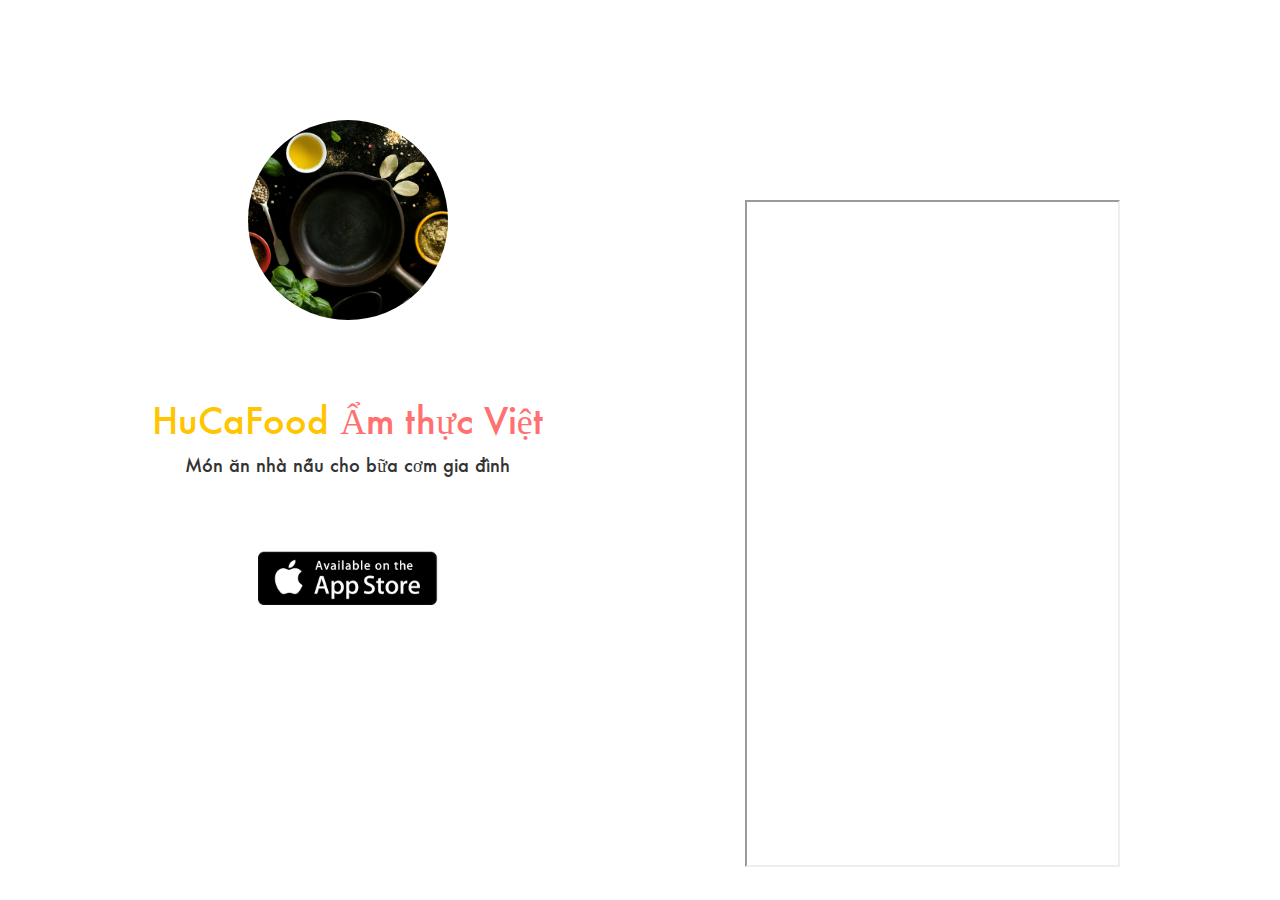
<file: hucafood/index.htm>
<!DOCTYPE html>
<!-- saved from url=(0027)http://couplewallpaper.net/ -->
<html><head><meta http-equiv="Content-Type" content="text/html; charset=UTF-8">
        <meta name="description" content="HuCaFood - Ẩm thực Việt">
		<meta name="keywords" content="hucafood, mon an viet, am thuc viet, am thuc, huca">
		<meta name="author" content="HuCa">
		<meta property="og:title" content="HuCaFood - Món ăn Việt">                
		<meta property="og:description" content="HuCaFood - Ẩm thực Việt">        
		<meta property="og:image" content="imgs/logo.png">
		<meta property="og:image:url" content="imgs/logo.png">
		<meta property="og:site_name" content="HuCaFood">
		<meta property="og:type" content="website">
		<link rel="icon" type="image/png" href="./logo.png">
        <link rel="stylesheet" type="text/css" href="./bootstrap.min.css">
        <link rel="stylesheet" type="text/css" href="./main.css">
        <link rel="stylesheet" type="text/css" href="./responsive.css">
        <meta name="viewport" content="width=device-width, initial-scale=1.0,minimum-scale=1.0, maximum-scale=2.0, user-scalable=no">
        <title>HuCaFood - Ẩm thực Việt</title>
    </head>
    <body>
        <div class="container">
            <div class="row">
                <div class="col-sm-6 col-xs-12">
                    <center class="left-side">
                        <img class="img-circle logo" src="./logo.png" alt="HuCaFood">
                        <div class="title text-center">
                            <span class="couple">HuCaFood</span> <span class="wallpaper">Ẩm thực Việt</span>
                            <h4 class="slogan">Món ăn nhà nấu cho bữa cơm gia đình</h4>
                        </div>
                        <div class="store_links">
                            <a href="https://vifalify.page.link/u9DC">
                                <img src="./appstore.png" alt="Itunes">
                            </a>
                        </div>
                    </center>
                </div>
                <div class="col-sm-6 col-xs-12">
                    <center class="right-side">
                        <iframe width="375" height="667"
                            src="https://www.youtube.com/embed/9Elp55tiX4s?autoplay=1&loop=1?controls=0">
                        </iframe>
                    </center>
                </div>
            </div>
        </div>
</body></html>
</file>
<file: css/templatemo-style.css>
/*

Eatery Cafe Template 

http://www.templatemo.com/tm-515-eatery

*/

  @import url('https://fonts.googleapis.com/css?family=Montserrat:400,700');

  body {
    background: #ffffff;
    font-family: 'Montserrat', sans-serif;
    overflow-x: hidden;
  }



  /*---------------------------------------
     TYPOGRAPHY              
  -----------------------------------------*/

  h1,h2,h3,h4,h5,h6 {
    font-weight: bold;
    line-height: inherit;
  }

  h1 {
    color: #252525;
    font-size: 3em;
    line-height: 50px;
  }

  h2 {
    color: #353535;
    font-size: 2em;
    padding-bottom: 10px;
  }

  h3 {
    font-size: 1.5em;
    margin-bottom: 0;
  }

  h3,
  h3 a {
    color: #454545;
  }

  p {
    color: #757575;
    font-size: 14px;
    font-weight: normal;
    line-height: 24px;
  }



  /*---------------------------------------
     GENERAL               
  -----------------------------------------*/

  html{
    -webkit-font-smoothing: antialiased;
  }

  a {
    color: #252525;
    -webkit-transition: 0.5s;
    transition: 0.5s;
    text-decoration: none !important;
  }

  a:hover, a:active, a:focus {
    color: #ce3232;
    outline: none;
  }

  ::-webkit-scrollbar{
    width: 8px;
    height: 8px;
  }

  ::-webkit-scrollbar-thumb {
    cursor: pointer;
    background: #000000;
  }

  .section-title {
    padding-bottom: 40px;
  }

  .section-title h2 {
    margin: 0;
  }

  .section-title h4 {
    color: #bfbdbd;
    font-size: 10px;
    letter-spacing: 1px;
    text-transform: uppercase;
    margin-top: 0;
  }

  .overlay {
    background: rgba(0,0,0,0.5);
    position: absolute;
    top: 0;
    right: 0;
    bottom: 0;
    left: 0;
    width: 100%;
    height: 100%;
  }

  section {
    position: relative;
    padding: 100px 0;
  }

  #team, 
  #menu,
  #testimonial {
    text-align: center;
  }

  .about-image img,
  .team-thumb img {
    width: 100%;
  }
  
  #google-map iframe {
    border: 0;
    width: 100%;
    height: 390px;
  }



  /*---------------------------------------
     BUTTONS               
  -----------------------------------------*/

  .section-btn {
    background: #ce3232;
    border-radius: 0;
    border: 0;
    color: #f9f9f9;
    font-size: inherit;
    font-weight: normal;
    padding: 10px 25px;
    transition: 0.5s 0.2s;
  }



  /*---------------------------------------
       PRE LOADER              
  -----------------------------------------*/

  .preloader {
    position: fixed;
    top: 0;
    left: 0;
    width: 100%;
    height: 100%;
    z-index: 99999;
    display: flex;
    flex-flow: row nowrap;
    justify-content: center;
    align-items: center;
    background: none repeat scroll 0 0 #ffffff;
  }

  .spinner {
    border: 1px solid transparent;
    border-radius: 3px;
    position: relative;
  }

  .spinner:before {
    content: '';
    box-sizing: border-box;
    position: absolute;
    top: 50%;
    left: 50%;
    width: 45px;
    height: 45px;
    margin-top: -10px;
    margin-left: -10px;
    border-radius: 50%;
    border: 1px solid #575757;
    border-top-color: #ffffff;
    animation: spinner .9s linear infinite;
  }

  @-webkit-@keyframes spinner {
    to {transform: rotate(360deg);}
  }

  @keyframes spinner {
    to {transform: rotate(360deg);}
  }



  /*---------------------------------------
      MENU              
  -----------------------------------------*/

  .custom-navbar {
    border: none;
    margin-bottom: 0;
    padding: 25px 0;
  }

  .custom-navbar .navbar-brand {
    color: #ffffff;
    font-size: 18px;
    font-weight: bold;
  }

  .custom-navbar .navbar-brand span {
    color: #ce3232;
  }

  .top-nav-collapse {
    background: #ffffff;
  }

  .custom-navbar .navbar-nav.navbar-nav-first {
    margin-left: 8em;
  }

  .custom-navbar .navbar-nav.navbar-right li a {
    padding-right: 12px;
    padding-left: 12px;
  }

  .custom-navbar .navbar-nav.navbar-right .section-btn {
    display: inline-block;
    margin: 0.2em 0 0 1em;
  }

  .custom-navbar .navbar-nav.navbar-right .section-btn:hover {
    background: #292929;
    color: #ffffff;
  }

  .custom-navbar .navbar-nav.navbar-right .section-btn:focus {
    color: #ffffff;
  }

  .custom-navbar .navbar-nav.navbar-right .section-btn a {
    padding: 10px 25px;
  }

  .custom-navbar .nav .section-btn a:hover {
    color: #ffffff;
  }

  .custom-navbar .nav li a {
    font-size: 12px;
    font-weight: bold;
    color: #ffffff;
    padding-right: 22px;
    padding-left: 22px;
    text-transform: uppercase;
  }

  .custom-navbar .nav li a:hover {
    background: transparent;
    color: #ce3232;
  }

  .custom-navbar .navbar-nav > li > a:hover,
  .custom-navbar .navbar-nav > li > a:focus {
    background-color: transparent;
  }

  .custom-navbar .nav li.active > a {
    background-color: transparent;
    color: #ce3232;
  }

  .custom-navbar .navbar-toggle {
    border: none;
    padding-top: 10px;
  }

  .custom-navbar .navbar-toggle {
    background-color: transparent;
  }

  .custom-navbar .navbar-toggle .icon-bar {
    background: #252525;
    border-color: transparent;
  }

  @media(min-width:768px) {
    .custom-navbar {
      border-bottom: 0;
      background: 0 0; 
    }

    .custom-navbar.top-nav-collapse {
      background: #ffffff;
      -webkit-box-shadow: 0 1px 30px rgba(0, 0, 0, 0.1);
      -moz-box-shadow: 0 1px 30px rgba(0, 0, 0, 0.1);
      box-shadow: 0 1px 30px rgba(0, 0, 0, 0.1);
      padding: 12px 0;
    }

    .top-nav-collapse .navbar-brand {
      color: #454545;
    }

    .top-nav-collapse .nav li a {
      color: #575757;
    }

    .top-nav-collapse .nav .section-btn a {
      color: #ffffff;
    }
  }



  /*---------------------------------------
      HOME              
  -----------------------------------------*/

  #home {
    padding: 0;
  }

  #home h1 {
    color: #ffffff;
    padding-bottom: 30px;
  }

  #home h3 {
    color: #f9f9f9;
    font-size: 14px;
    line-height: inherit;
    letter-spacing: 2px;
    text-transform: uppercase;
    margin: 0;
  }

  @media (min-width: 768px) {
    .slider .col-md-8 {
      padding-left: 0;
    }
  }

  .slider .owl-dots {
    position: absolute;
    top: 50%;
    right: 2em;
    justify-content: center;
  }

  .owl-theme .owl-dots .owl-dot {
    display: block;
  }

  .owl-theme .owl-dots .owl-dot span {
    width: 12px;
    height: 12px;
    margin: 7px 10px;
    border: 2px solid #d9d9d9;
    background: transparent;
    display: block;
    -webkit-backface-visibility: visible;
    transition: opacity 200ms ease;
    border-radius: 30px;
  }

  .owl-theme .owl-dots .owl-dot.active span, .owl-theme .owl-dots .owl-dot:hover span {
    background-color: #ffffff;
    border-color: transparent;
  }

  .slider .caption {
    display: flex;
    justify-content: center;
    flex-direction: column;
    text-align: left;
    background-color: rgba(20,20,20,0.2);
    height: 100%;
    color: #fff;
    cursor: e-resize;
    padding: 4em 0 0 2em;
  }

  .slider .item {
    background-position: inherit;
    background-repeat: no-repeat;
    background-attachment: local;
    background-size: cover;
    height: 650px;
  }

  .slider .item-first {
    background-image: url(../images/slider-image1.jpg);
  }

  .slider .item-second {
    background-image: url(../images/slider-image2.jpg);
  }

  .slider .item-third {
    background-image: url(../images/slider-image3.jpg);
  }

  .slider .item-second .section-btn {
    background: #292929;
  }

  .slider .item-second .section-btn:hover {
    background: #ffffff;
  }

  .slider .item-third .section-btn {
    background: transparent;
    border: 1px solid #ffffff;
  }

  .slider .item-third .section-btn:hover,
  .slider .item-third .section-btn:focus {
    background: #ce3232;
    border-color: transparent;
    color: #ffffff;
  }



  /*---------------------------------------
      ABOUT              
  -----------------------------------------*/

  #about {
    padding-bottom: 0;
  }

  .about-info {
    padding: 0 6em 5em 0;
  }

  .about-info .section-title {
    padding-bottom: 20px;
  }

  .about-image {
    position: absolute;
  }



  /*---------------------------------------
      TEAM              
  -----------------------------------------*/

  #team {
    background: #f9f9f9;
  }

  .team-thumb {
    position: relative;
    overflow: hidden;
    cursor: pointer;
  }

  .team-info {
    padding: 10px 30px 20px 30px;
  }

  .team-thumb .team-hover {
    position: absolute;
    background: #1c1c1c;
    width: 100%;
    height: 100%;
    top: 0;
    right: 0;
    bottom: 0;
    left: 0;
    text-align: center;
    opacity: 0;
    transform: translateY(100%);
    transition: 0.5s 0.2s;
  }

  .team-thumb:hover .team-hover {
    opacity: 0.95;
    transition-delay: 0.3s;
    transform: translateY(0);
  }

  .team-thumb img {
    transition: 0.5s 0.2s;
  }

  .team-thumb:hover img {
    transform: scale(1.2);
  }

  .team-thumb .social-icon li a {
    background: #292929;
    border-radius: 100%;
    width: 50px;
    height: 50px;
    line-height: 50px;
    color: #d9d9d9;
    font-size: 20px;
    margin: 15px 5px 0 5px;
  }

  .team-thumb .team-item {
    position: absolute;
    top: 50%;
    left: 50%;
    -webkit-transform: translate(-50%,-50%);
    -moz-transform: translate(-50%,-50%);
    transform: translate(-50%,-50%);
  }

  .team-item h4 {
    color: #ffffff;
  }

  .team-info p {
    color: #bfbdbd;
    font-size: 12px;
    font-weight: bold;
    letter-spacing: 1px;
    text-transform: uppercase;
    margin-top: 5px;
  }



  /*---------------------------------------
     MENU              
  -----------------------------------------*/

  #menu {
    padding-bottom: 0;
  }

  #menu .container {
    width: 100%;
  }

  #menu .col-md-4 {
    margin: 0;
    padding: 0;
  }

  .menu-thumb img {
    width: 100%;
    transition: 0.5s;
  }

  .menu-thumb:hover img {
    transform: scale(1.15);
  }

  #menu .menu-thumb {
    overflow: hidden;
    position: relative;
    cursor: pointer;
    width: 102%;
  }

  .menu-thumb .menu-info {
    position: absolute;
    top: 60%;
    left: 0px;
    right: 0px;
    bottom: 0px;
    text-align: left;
    padding: 25px 30px;
    transition: 0.5s 0.2s;
  }

  .menu-info .menu-item {
    float: left;
  }

  .menu-info .menu-price {
    float: right;
  }

  .menu-info .menu-price span {
    font-size: 20px;
    font-weight: bold;
    line-height: normal;
    display: block;
    margin-top: 10px;
  }

  .menu-thumb .menu-info h3,
  .menu-thumb .menu-info p,
  .menu-thumb .menu-info span {
    transform: translateY(100%);
    opacity: 0;
    display: block;
    transition: 0.5s 0.2s;
    color: #ffffff;
    z-index: 2;
    position: relative;
  }

  .menu-thumb .menu-info h3 {
    margin-top: 0;
  }

  .menu-thumb .menu-info p {
    color: #d9d9d9;
    text-transform: uppercase;
    font-size: 10px;
    font-weight: bold;
    letter-spacing: 1px;
  }

  .menu-thumb:hover .menu-info h3,
  .menu-thumb:hover .menu-info p,
  .menu-thumb:hover .menu-info span {
    transform: translateY(0px);
    opacity: 1;
  }

  .menu-thumb:hover .menu-info {
    background: rgba(0,0,0,0.8);
  }



  /*---------------------------------------
      TESTIMONIAL             
  -----------------------------------------*/

  #testimonial {
    background: url('../images/testimonial-bg.jpg') center center no-repeat;
    background-size: cover;
  }

  #testimonial .owl-dots {
    position: relative;
    top: 0;
    right: 0;
    justify-content: center;
  }

  #testimonial .owl-theme .owl-dots .owl-dot,
  #testimonial .owl-theme .owl-dots .owl-dot span {
    display: inline-block;
  }

  #testimonial .owl-theme .owl-dots .owl-dot span {
    margin: 20px 5px;
  }

  #testimonial h2 {
    color: #ffffff;
  }

  #testimonial p,
  .tst-author h4,
  .tst-author span {
    display: inline;
  }

  #testimonial p {
    color: #d9d9d9;
    font-size: 20px;
    line-height: 35px;
  }

  .tst-author {
    margin-top: 20px;
  }

  .tst-author h4,
  .tst-author span {
    color: #b2b2b2;
  }

  .tst-author span {
    margin-left: 5px;
  }



  /*---------------------------------------
      CONTACT             
  -----------------------------------------*/

  #contact .section-title {
    padding-bottom: 0;
  }

  #contact .text-success,
  #contact .text-danger {
    display: none;
  }

  #contact .form-control {
    background: transparent;
    border: 0;
    border-bottom: 1px solid #dddddd;
    border-radius: 0;
    box-shadow: none;
    font-size: 14px;
    font-weight: normal;
    margin-bottom: 15px;
    transition: all ease-in-out 0.4s;
  }

  #contact .form-control:hover,
  #contact .form-control:focus {
    border-bottom-color: #c9c9c9;
  }

  #contact input {
    height: 55px;
  }

  #contact button#cf-submit {
    background: #ce3232;
    border-radius: 0;
    border: 0;
    color: #ffffff;
    font-weight: bold;
    height: 50px;
  }

  #contact button#cf-submit:hover {
    background: #292929;
    color: #ffffff;
  }



  /*---------------------------------------
     FOOTER              
  -----------------------------------------*/

  footer {
    border-top: 1px solid rgba(0,0,0,0.05);
    padding: 120px 0;
    padding-bottom: 80px;
  }

  footer .section-title {
    padding-bottom: 10px;
  }

  footer h2 {
    font-size: 20px;
  }

  footer a,
  footer p {
    color: #909090;
  }

  footer strong {
    color: #d9d9d9;
  }

  footer address p {
    margin-bottom: 0;
  }

  .footer-info,
  footer .social-icon {
    margin-top: 20px;
  }

  .footer-open-hour {
    background: #ce3232;
    background: url('../images/footer-open-hour-bg.jpg') center center no-repeat;
    background-size: cover;
    border-radius: 20px;
    margin-top: 0;
    padding: 40px 0 40px 80px;
    overflow: hidden;
    position: relative;
    z-index: 22;
    right: 20px;
    bottom: 20px;
  }

  .footer-open-hour::after {
    background: rgba(29,29,29,0.85);
    content: "";
    position: absolute;
    top: 0;
    right: 0;
    bottom: 0;
    left: 0;
    width: 100%;
    height: 100%;
    z-index: -2222;
  }

  .footer-open-hour h2 {
    color: #ffffff;
  }

  .footer-open-hour p {
    color: #d9d9d9;
  }

  .footer-open-hour strong {
    color: #f9f9f9;
  }



  /*---------------------------------------
     SOCIAL ICON              
  -----------------------------------------*/

  .social-icon {
    position: relative;
    padding: 0;
    margin: 0;
  }

  .social-icon li {
    display: inline-block;
    list-style: none;
    margin-bottom: 5px;
  }

  .social-icon li a {
    border-radius: 100px;
    color: #ce3232;
    font-size: 15px;
    width: 35px;
    height: 35px;
    line-height: 35px;
    text-decoration: none;
    text-align: center;
    transition: all 0.4s ease-in-out;
    position: relative;
  }

  .social-icon li a:hover {
    background: #ce3232;
    color: #ffffff;
  }



  /*---------------------------------------
     RESPONSIVE STYLES              
  -----------------------------------------*/

  @media screen and (max-width: 1170px) {
    .custom-navbar .navbar-nav.navbar-nav-first {
      margin-left: inherit;
    }
  }


  @media only screen and (max-width: 1200px) {
    .about-info {
      padding-right: 0;
    }

    .about-image {
      position: relative;
    }
  }


  @media only screen and (max-width: 992px) {
    section {
      padding: 60px 0;
    }

    .custom-navbar .section-btn {
      margin-left: 1em;
    }

    .slider .item {
      background-position: center;
    }

    .about-info {
      padding: 0;
    }

    .team-info {
      margin-bottom: 50px;
    }

    #menu .menu-thumb {
      width: 103%;
    }

    #testimonial {
      background-position: 50% 0 !important;
    }

    #google-map,
    .footer-info {
      margin-bottom: 50px;
    }
  }


  @media only screen and (min-width: 768px) and (max-width: 991px) {
    .custom-navbar .nav li a {
      padding-right: 10px;
      padding-left: 10px;
    }
  }

  @media only screen and (max-width: 767px) {
    h1 {
      font-size: 2.5em;
    }

    h1,h2,h3 {
      line-height: normal;
    }

    .custom-navbar {
      background: #ffffff;
      -webkit-box-shadow: 0 1px 30px rgba(0, 0, 0, 0.1);
      -moz-box-shadow: 0 1px 30px rgba(0, 0, 0, 0.1);
      box-shadow: 0 1px 30px rgba(0, 0, 0, 0.1);
      padding: 10px 0;
      text-align: center;
    }

    .custom-navbar .nav li a {
      line-height: normal;
      padding: 10px;
    }

    .custom-navbar .navbar-brand,
    .top-nav-collapse .navbar-brand {
      color: #252525;
      font-weight: 600;
    }

    .custom-navbar .nav li a,
    .top-nav-collapse .nav li a {
      color: #575757;
    }

    .custom-navbar .navbar-nav.navbar-right li {
      display: inline-block;
    }

    .custom-navbar .navbar-nav.navbar-right .section-btn {
      display: block !important;
      width: 50%;
      margin: 10px auto 10px auto;
      padding: 10px;
    }

    .custom-navbar .section-btn a {
      color: #ffffff !important;
    }

    .slider .caption {
      padding: 0;
    }

    .menu-thumb .menu-info {
      top: 80%;
    }

    footer {
      padding: 60px 0;
      padding-bottom: 60px;
    }

    .footer-open-hour {
      right: 0;
      bottom: 0;
      margin-top: 30px;
    }
  }


  @media only screen and (max-width: 580px) {
    h1 {
      font-size: 2.1em;
    }

    h2 {
      font-size: 1.8em;
    }

    .menu-thumb .menu-info {
      top: 60%;
    }
  }
</file>
<file: hucafood/main.css>
@font-face {
    font-family: futura;
    src: url("./Futura-Medium.ttf");
}

body {
    font-family: futura;
    background-repeat: repeat;
}

.logo {
    width: 200px;
    height: 200px;
}

.title {
    margin-top: 75px;
    font-size: 36px;
    /* padding-left: 50px; */
}

.title .couple {
    color: #ffc500
}

.title .wallpaper {
    color: #FF7171
}

.video {
    margin-top: 50px;
}

.store_links {
    margin-top: 75px;
}

.store_links img{
    width: 180px;
    height: auto;
}

.left-side {
    margin-top: 120px;
}

.right-side {
    margin-top: 200px;
}
</file>
<file: hucafood/responsive.css>
@media only screen and (max-width: 760px) {
    .logo {
        width: 160px;
        height: 160px;
    }

    .title {
        margin-top: 25px;
        /* padding-left: 50px; */
    }

    .store_links {
        margin-top: 30px;
    }

    .left-side {
        margin-top: 60px;
    }

    .right-side {
        margin-top: 50px;
    }
}

@media only screen and (max-width: 480px) {
    .logo {
        width: 120px;
        height: 120px;
    }

    .left-side {
        margin-top: 50px;
    }

    .title {
        font-size: 30px;
        margin-top: 25px;
        /* padding-left: 25px; */
    }

    .store_links {
        margin-top: 25px;
    }

    .store_links img {
        width: 120px;
    }

    .right-side {
        margin-top: 50px;
    }

    iframe {
        width: 100%;
        height: auto;
    }
}
</file>
